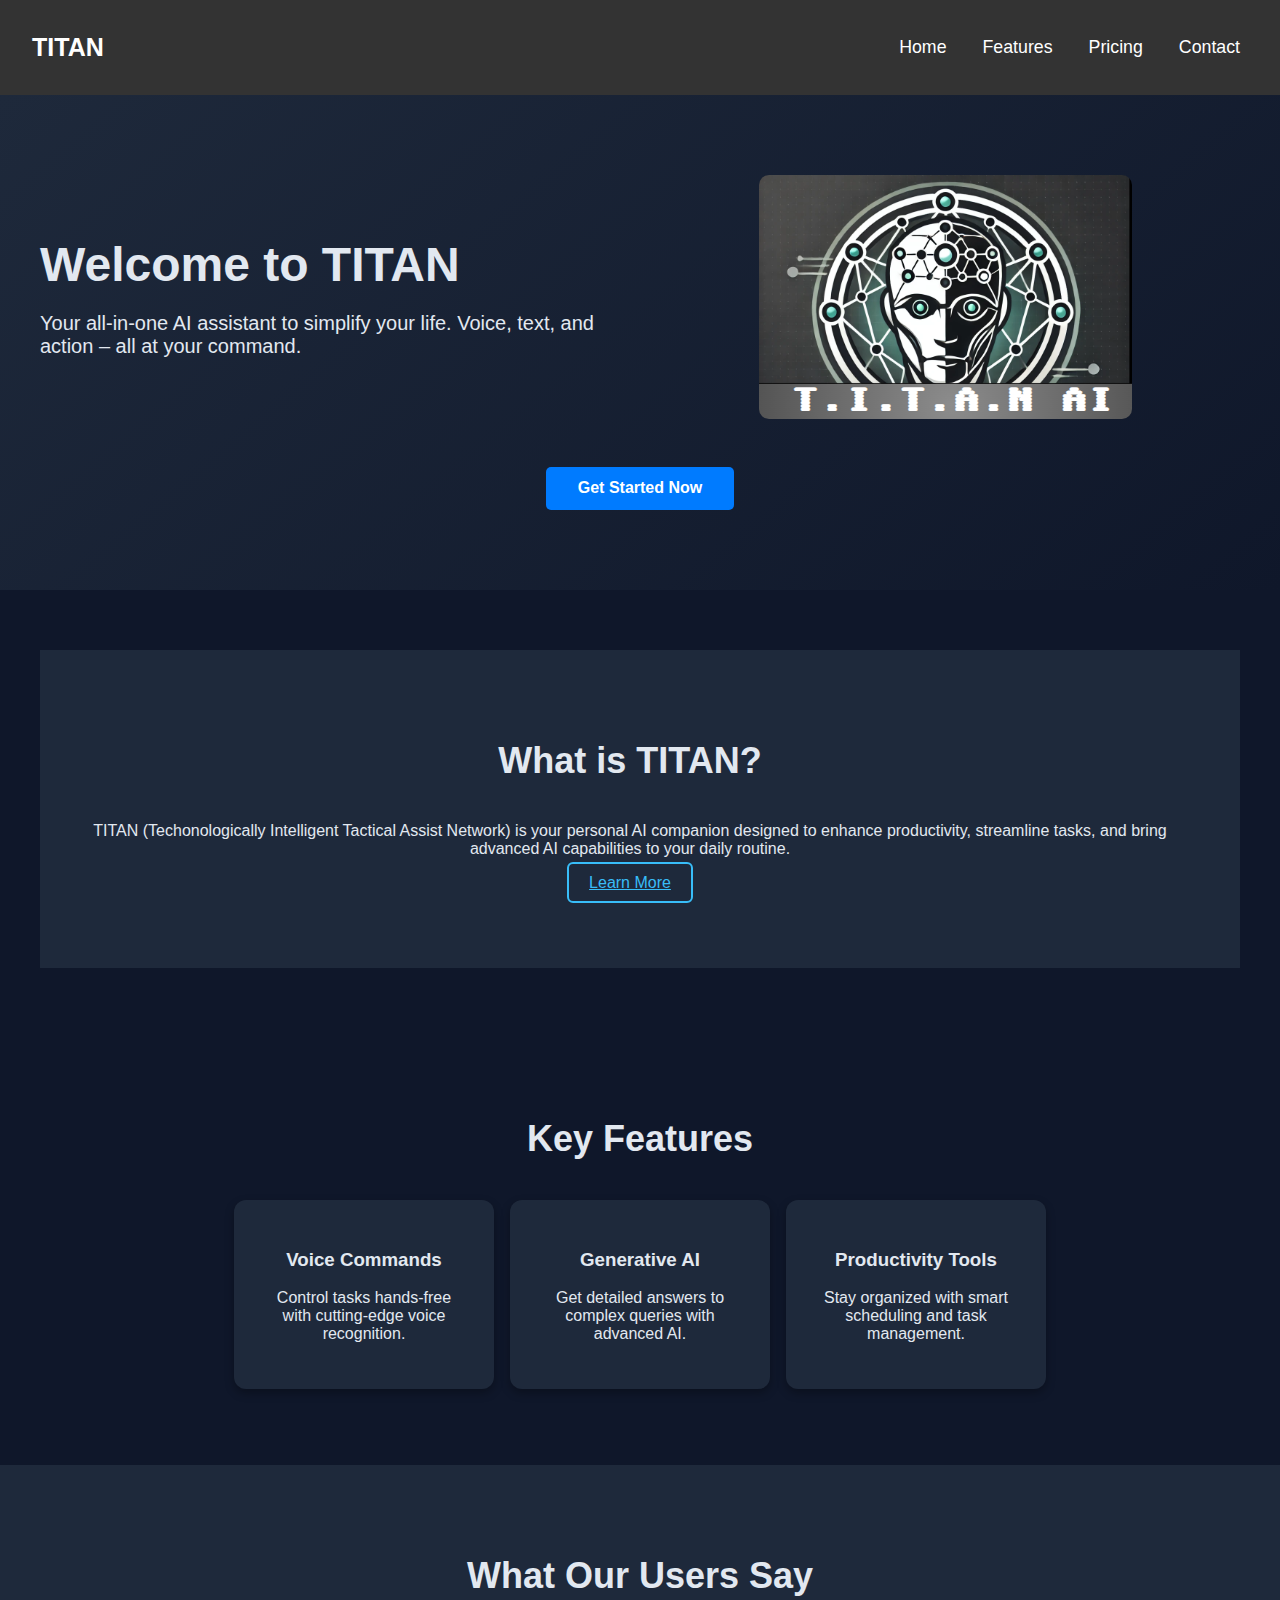
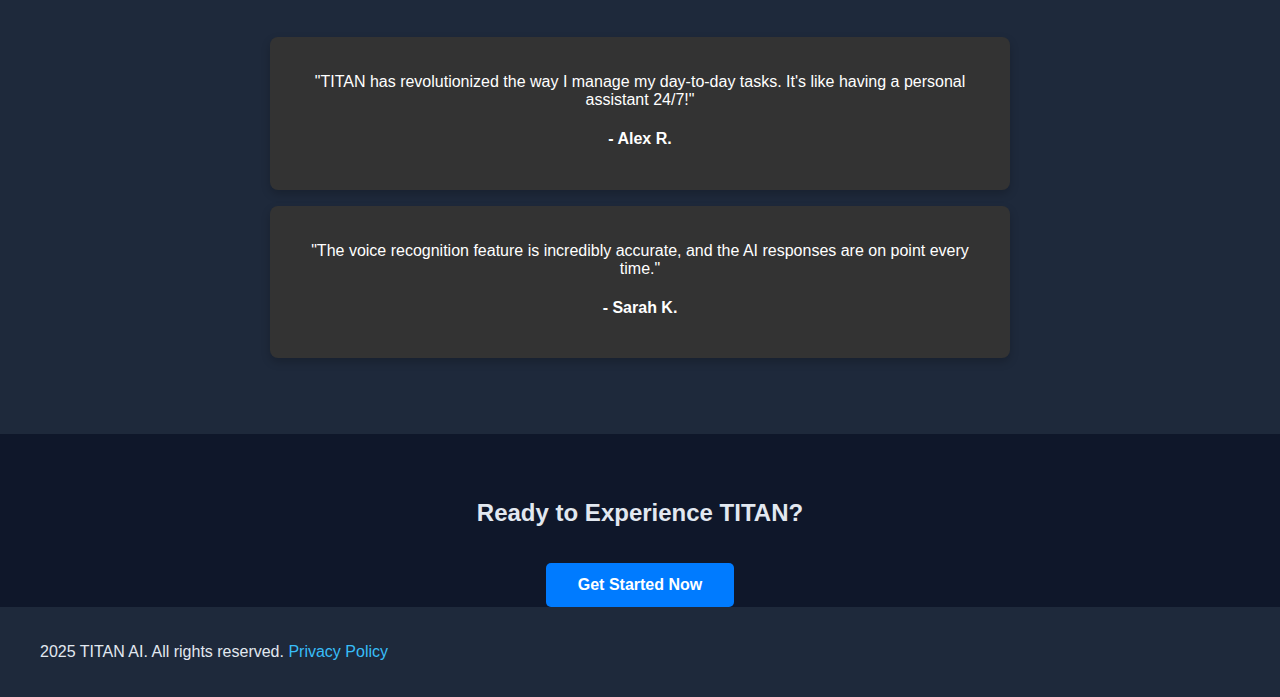
<file: index.html>
<!DOCTYPE html>
<html lang="en">
<head>
  <meta charset="UTF-8">
  <meta name="viewport" content="width=device-width, initial-scale=1.0">
  <title>TITAN - Home</title>
  <link rel="stylesheet" href="style.css">
  <style>
    body {
      font-family: Arial, sans-serif;
      margin: 0;
      padding: 0;
      width: 100%;
    }
    #header {
      display: flex;
      justify-content: space-between;
      align-items: center;
      padding: 1rem 2rem;
      background-color: #333;
      color: white;
    }
    #header nav a {
      color: white;
      margin: 0 0.5rem;
      text-decoration: none;
      font-size: 111%
    }
   
    
    .about, .features, .testimonials, .cta {
      align-items: center;
      text-align: center;
      align-content: center;
    }
    .about-content, .about-image, .features-grid, .testimonial-card {
      margin-bottom: 1rem;
      align-content: center;
      text-align: center;
    }
    .features-grid {
      display: flex;
      justify-content: center;
      gap: 1rem;
    }
    .feature-card {
      text-align: center;
      width: 200px;
    }
    .cta-button {
      padding: 0.8rem 2rem;
      background-color: #007BFF;
      color: white;
      text-decoration: none;
      border-radius: 5px;
      display: inline-block;
      margin-top: 1rem;
    }
  
  </style>
</head>
<body>

  <!-- Header -->
  <header id="header">
    <h1>TITAN</h1>
    <nav>
      <a href="index.html">Home</a>
      <a href="info.html">Features</a>
      <a href="price.html">Pricing</a>
      <a href="contact.html">Contact</a>
    </nav>
  </header>

  <!-- Hero Section -->
  <section class="hero">
    <div class="hero-content">
      <h1>Welcome to TITAN</h1>
      <p>Your all-in-one AI assistant to simplify your life. Voice, text, and action – all at your command.</p>
    </div>
    <div class="hero-image">
      <img src="logo.png" alt="AI Assistant Illustration">
    </div>
    <div style="width: 100%; text-align: center; margin-top: 2rem;">
      <a href="/get-started" class="cta-button">Get Started Now</a>
    </div>
    <div class="hero-def">
        <h3><b></b></h3>
    </div>
  </section>
  <div class=" features">
<center>
  <!-- About Section -->
  <section class="about">
    <div class="about-content" style="width: 100%;">
      <h2>What is TITAN?</h2>
      <p>TITAN (Techonologically Intelligent Tactical Assist Network) is your personal AI companion designed to enhance productivity, streamline tasks, and bring advanced AI capabilities to your daily routine.</p>
      <a href="/learn-more" class="learn-more-button">Learn More</a>
    </center>
    </div>
</div>
  </section>

  <!-- Features Section -->
  <section class="features">
    <h2>Key Features</h2>
    <div class="features-grid">
      <div class="feature-card">
        <h3>Voice Commands</h3>
        <p>Control tasks hands-free with cutting-edge voice recognition.</p>
      </div>
      <div class="feature-card">
        <h3>Generative AI</h3>
        <p>Get detailed answers to complex queries with advanced AI.</p>
      </div>
      <div class="feature-card">
        <h3>Productivity Tools</h3>
        <p>Stay organized with smart scheduling and task management.</p>
      </div>
    </div>
  </section>

  <!-- Testimonials Section -->
  <section class="testimonials">
    <h2>What Our Users Say</h2>
    <div class="testimonial-card">
      <p>"TITAN has revolutionized the way I manage my day-to-day tasks. It's like having a personal assistant 24/7!"</p>
      <h4>- Alex R.</h4>
    </div>
    <div class="testimonial-card">
      <p>"The voice recognition feature is incredibly accurate, and the AI responses are on point every time."</p>
      <h4>- Sarah K.</h4>
    </div>
  </section>

  <!-- Call-to-Action Section -->
  <section class="cta" style="padding-top:45px">
    <h2>Ready to Experience TITAN?</h2>
    <a href="/get-started" class="cta-button">Get Started Now</a>
  </section>

  <!-- Footer -->
  <footer>
    <p>2025 TITAN AI. All rights reserved. <a href="/privacy-policy">Privacy Policy</a></p>
  </footer>
</body>
</html>
</file>
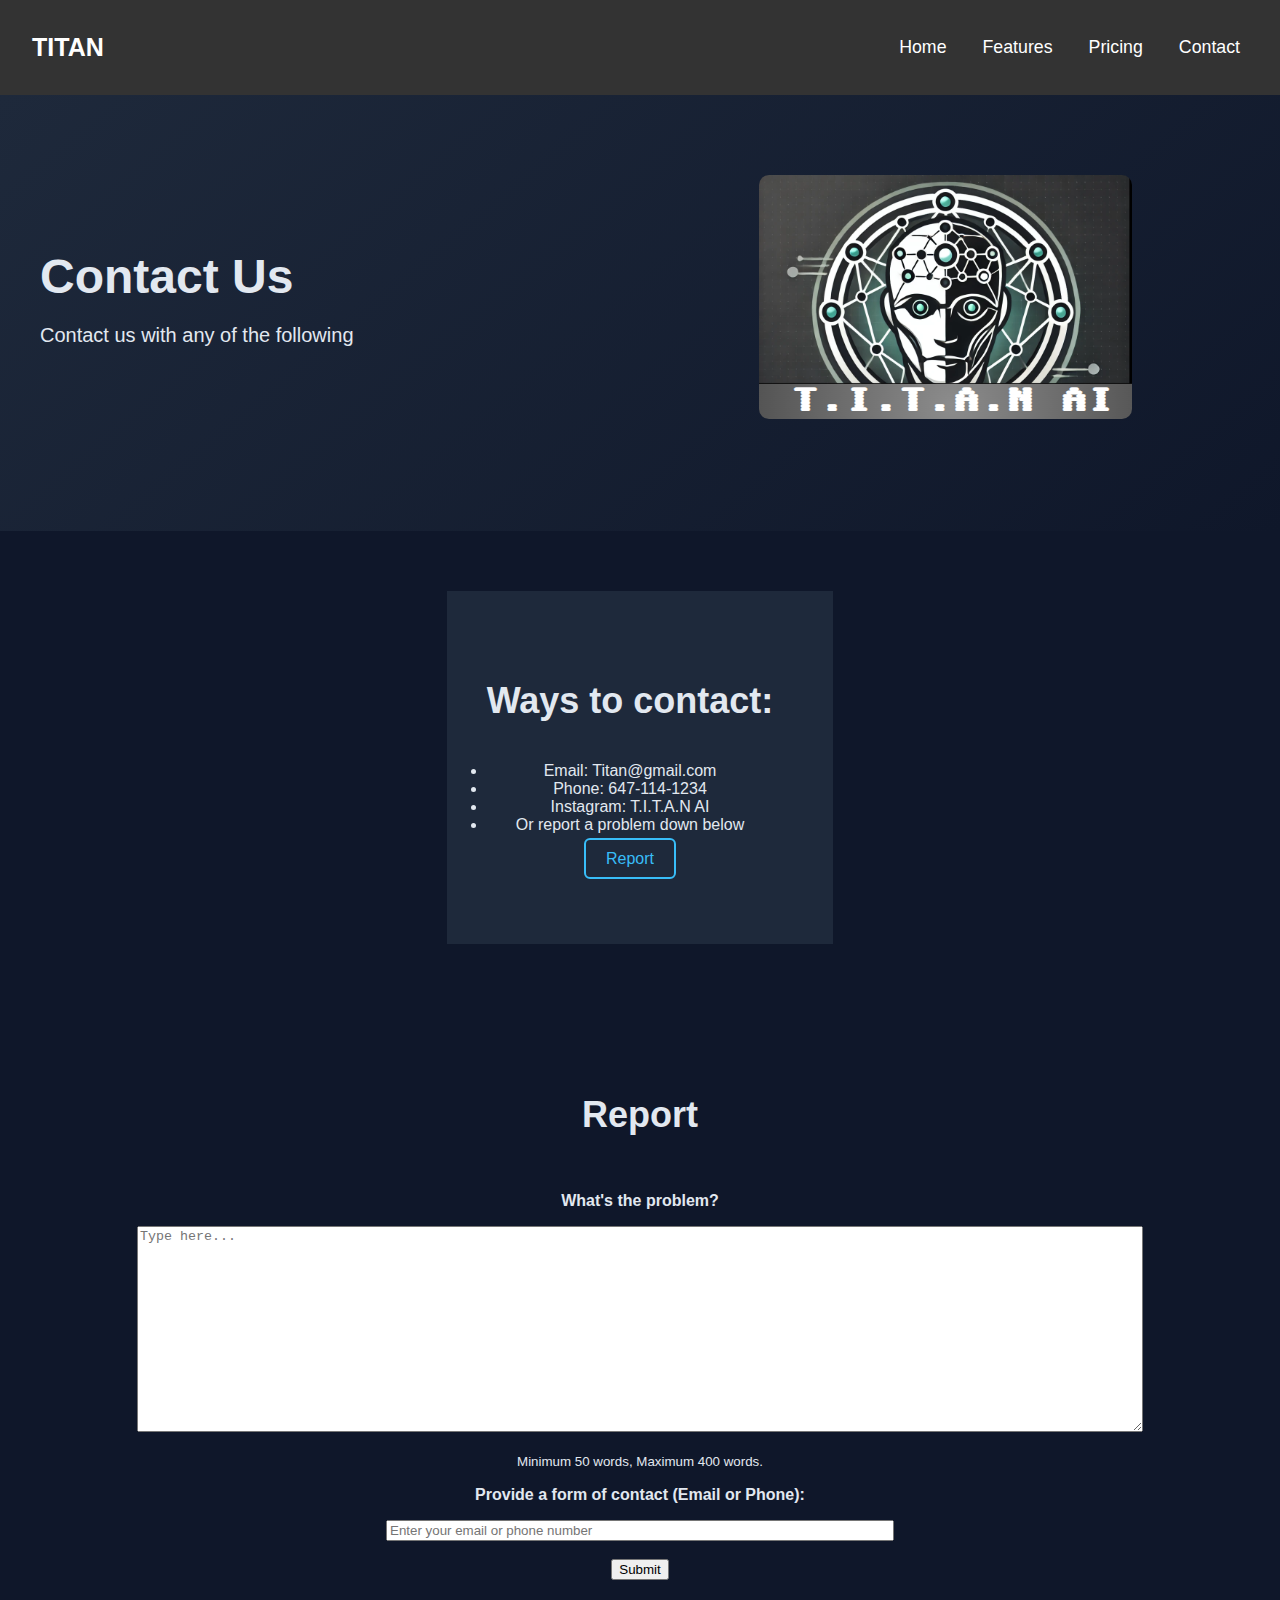
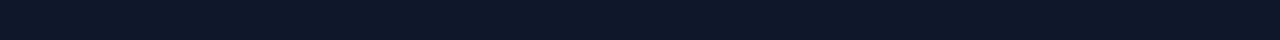
<file: contact.html>
<!DOCTYPE html>
<html lang="en">
<head>
  <meta charset="UTF-8">
  <meta name="viewport" content="width=device-width, initial-scale=1.0">
  <title>TITAN - Home</title>
  <link rel="stylesheet" href="style.css">
  <style>
    body {
      font-family: Arial, sans-serif;
      margin: 0;
      padding: 0;
      width: 100%;
    }
    #header {
      display: flex;
      justify-content: space-between;
      align-items: center;
      padding: 1rem 2rem;
      background-color: #333;
      color: white;
    }
    #header nav a {
      color: white;
      margin: 0 0.5rem;
      text-decoration: none;
      font-size: 111%
    }
   
    
    .about, .features, .testimonials, .cta {
      align-items: center;
      text-align: center;
      align-content: center;
    }
    .about-content, .about-image, .features-grid, .testimonial-card {
      margin-bottom: 1rem;
      align-content: center;
      text-align: center;
      
    }
    .features-grid {
      display: flex;
      justify-content: center;
      gap: 1rem;
    }
    .feature-card {
      text-align: center;
      width: 200px;
    }
    .cta-button {
      padding: 0.8rem 2rem;
      background-color: #007BFF;
      color: white;
      text-decoration: none;
      border-radius: 5px;
      display: inline-block;
      margin-top: 1rem;
    }
  
  </style>
</head>
<body>

  <header id="header">
    <h1>TITAN</h1>
    <nav>
      <a href="index.html">Home</a>
      <a href="info.html">Features</a>
      <a href="price.html">Pricing</a>
      <a href="contact.html">Contact</a>
    </nav>
  </header>

  <section class="hero">
    <div class="hero-content">
      <h1>Contact Us</h1>
      <p>Contact us with any of the following</p>
    </div>
    <div class="hero-image">
      <img src="logo.png" alt="AI Assistant Illustration">
    </div>
    <div style="width: 100%; text-align: center; margin-top: 2rem;">
    </div>
    <div class="hero-def">
        <h3><b></b></h3>
    </div>
  </section>
  <div class=" features">
<center>
  <section class="about">
    <div class="about-content" style="width: 100%;">
      <h2>Ways to contact:</h2>

      <p>
        <li>Email: Titan@gmail.com</li>
        <li>Phone: 647-114-1234</li>
        <li>Instagram: T.I.T.A.N AI</li>
       <li>Or report a problem down below</li>
      </p>
      <a onclick="window.location.href='#report'" class="learn-more-button">Report</a>
    </center>
    </div>
</div>
  </section>
 
 
  <a name="report"></a>
  <section class="features" id="report">
    <h2>Report</h2>
    <form id="reportForm">
      <b><p>What's the problem?</p></b>
      <textarea 
        id="problemInput" 
        placeholder="Type here..." 
        style="width:1000px; height:200px;" 
        required 
      ></textarea>
      <p><small>Minimum 50 words, Maximum 400 words.</small></p>
      
      <b><p>Provide a form of contact (Email or Phone):</p></b>
      <input 
        type="text" 
        id="contactInput" 
        placeholder="Enter your email or phone number" 
        style="width:500px;" 
        required
      >
      <br><br>
      
      <input type="submit" value="Submit">
      <p id="formMessage" style="color:green; display:none;"></p>
    </form>
  </section>
  
  <script>
    const form = document.getElementById("reportForm");
    const problemInput = document.getElementById("problemInput");
    const contactInput = document.getElementById("contactInput");
    const formMessage = document.getElementById("formMessage");
  
    form.addEventListener("submit", (event) => {
      event.preventDefault(); // Prevent the form from submitting the traditional way
  
      // Get input values
      const problemText = problemInput.value.trim();
      const contactText = contactInput.value.trim();
  
      // Word count validation
      const wordCount = problemText.split(/\s+/).filter(word => word).length;
  
      if (wordCount < 50) {
        alert("The problem description must be at least 50 words.");
        return;
      }
  
      if (wordCount > 400) {
        alert("The problem description cannot exceed 400 words.");
        return;
      }
  
      // Check if contact information is provided
      if (!contactText) {
        alert("Please provide a form of contact (email or phone).");
        return;
      }
  
      // Success message and form reset
      formMessage.textContent = "Thank you! Your report has been submitted.";
      formMessage.style.display = "block";
      form.reset(); // Clear the form inputs
    });
  </script>
</file>
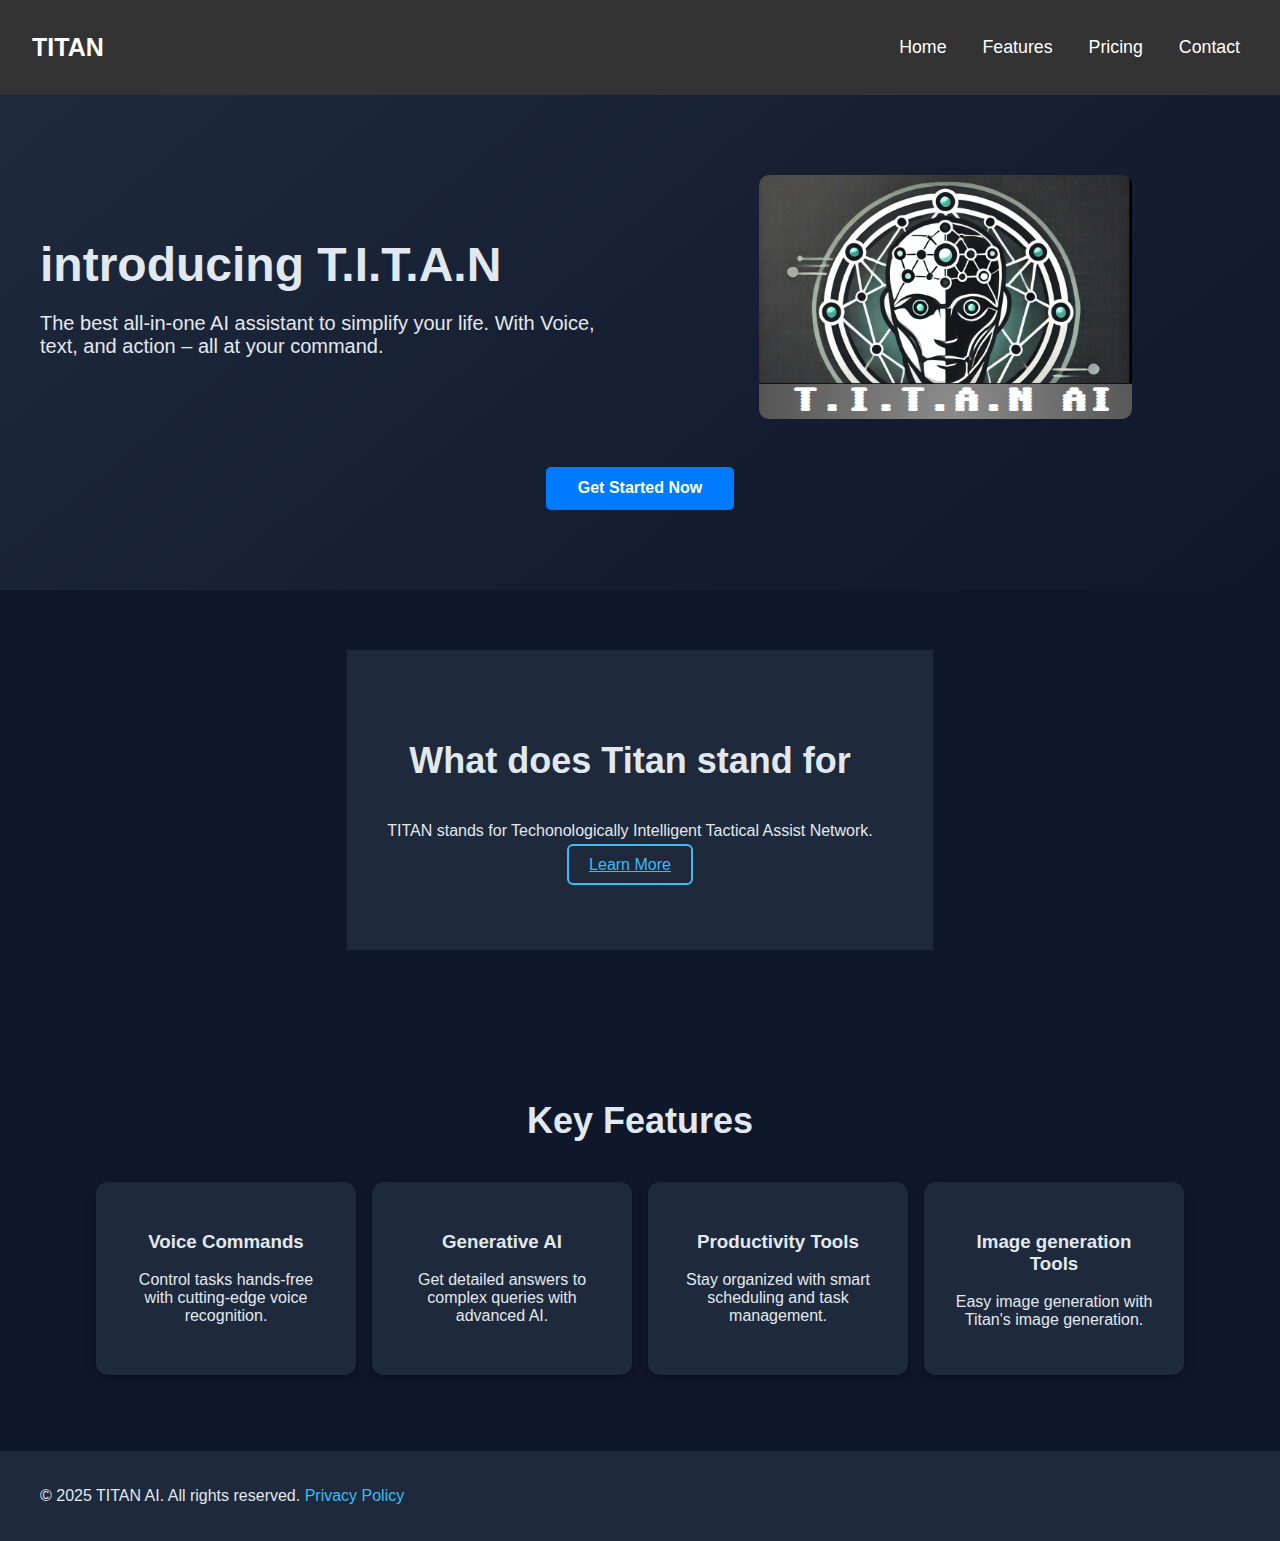
<file: info.html>
<!DOCTYPE html>
<html lang="en">
<head>
  <meta charset="UTF-8">
  <meta name="viewport" content="width=device-width, initial-scale=1.0">
  <title>TITAN - Home</title>
  <link rel="stylesheet" href="style.css">
  <style>
    body {
      font-family: Arial, sans-serif;
      margin: 0;
      padding: 0;
      width: 100%;
    }
    #header {
      display: flex;
      justify-content: space-between;
      align-items: center;
      padding: 1rem 2rem;
      background-color: #333;
      color: white;
    }
    #header nav a {
      color: white;
      margin: 0 0.5rem;
      text-decoration: none;
      font-size: 111%
    }
   
    
    .about, .features, .testimonials, .cta {
      align-items: center;
      text-align: center;
      align-content: center;
    }
    .about-content, .about-image, .features-grid, .testimonial-card {
      margin-bottom: 1rem;
      align-content: center;
      text-align: center;
    }
    .features-grid {
      display: flex;
      justify-content: center;
      gap: 1rem;
    }
    .feature-card {
      text-align: center;
      width: 200px;
    }
    .cta-button {
      padding: 0.8rem 2rem;
      background-color: #007BFF;
      color: white;
      text-decoration: none;
      border-radius: 5px;
      display: inline-block;
      margin-top: 1rem;
    }
  
  </style>
</head>
<body>

  <header id="header">
    <h1>TITAN </h1>
    <nav>
      <a href="index.html">Home</a>
      <a href="info.html">Features</a>
      <a href="price.html">Pricing</a>
      <a href="contact.html">Contact</a>
    </nav>
  </header>

  <section class="hero">
    <div class="hero-content">
      <h1>introducing T.I.T.A.N</h1>
      <p> The best all-in-one AI assistant to simplify your life. With Voice, text, and action – all at your command.</p>
    </div>
    <div class="hero-image">
      <img src="logo.png" alt="AI Assistant Illustration">
    </div>
    <div style="width: 100%; text-align: center; margin-top: 2rem;">
      <a href="price.html" class="cta-button">Get Started Now</a>
    </div>
    <div class="hero-def">
        <h3><b></b></h3>
    </div>
  </section>
  <div class=" features">
<center>
  <section class="about">
    <div class="about-content" style="width: 100%;">
      <h2>What does Titan stand for</h2>
      <p>TITAN stands for Techonologically Intelligent Tactical Assist Network.</p>
      <a href="info.html" class="learn-more-button">Learn More</a>
    </center>
    </div>
</div>
  </section>

  <section class="features">
    <h2>Key Features</h2>
    <div class="features-grid">
      <div class="feature-card">
        <h3>Voice Commands</h3>
        <p>Control tasks hands-free with cutting-edge voice recognition.</p>
      </div>
      <div class="feature-card">
        <h3>Generative AI</h3>
        <p>Get detailed answers to complex queries with advanced AI.</p>
      </div>
      <div class="feature-card">
        <h3>Productivity Tools</h3>
        <p>Stay organized with smart scheduling and task management.</p>
      </div>
      <div class="feature-card">
        <h3>Image generation Tools</h3>
        <p>Easy image generation with Titan's image generation.</p>
      </div>
    </div>
  </section>

 

  <footer>
    <p>© 2025 TITAN AI. All rights reserved. <a href="/privacy-policy">Privacy Policy</a></p>
  </footer>
</body>
</html>
</file>
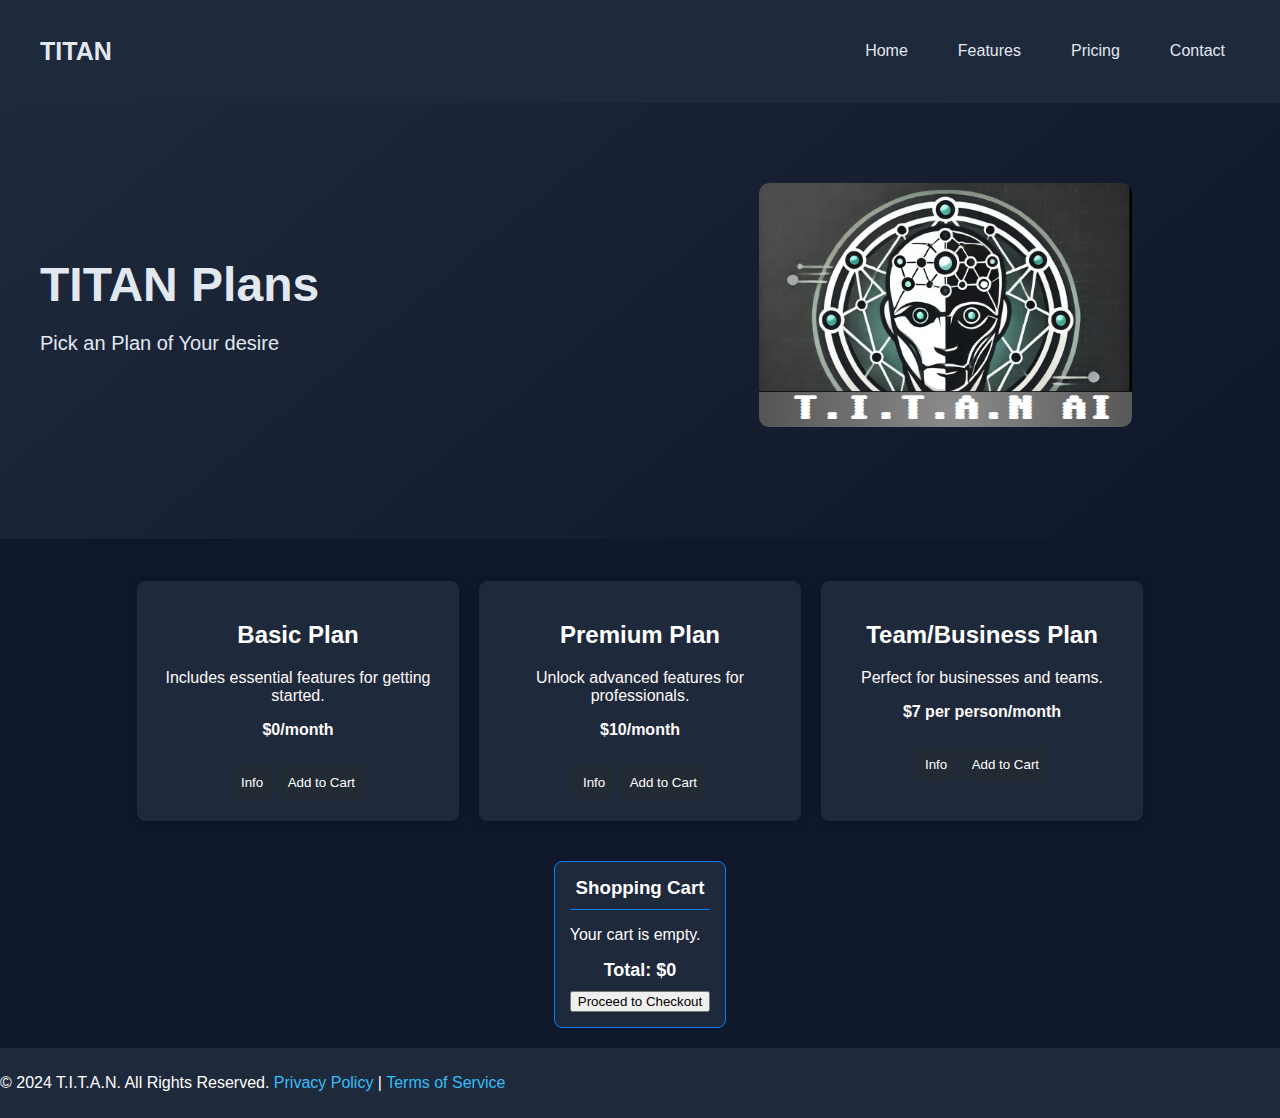
<file: price.html>
<!DOCTYPE html>
<html lang="en">
<head>
  <meta charset="UTF-8">
  <meta name="viewport" content="width=device-width, initial-scale=1.0">
  <title>T.I.T.A.N - Pricing</title>
  <link rel="stylesheet" href="style.css">
  <style>
  

   

    
      /* Ensure the body and HTML use the full height */
      html, body {
        height: 100%;
        margin: 0;
        display: flex;
        flex-direction: column;
      }
    
      /* Header styling */
      
    
      nav a {
        color: white;
        margin: 0 15px;
        text-decoration: none;
      }
    
      nav a:hover {
        text-decoration: underline;
      }
    
      /* Main content area to push footer */
      .container {
        flex: 1; /* Allows this section to grow and shrink dynamically */
        display: flex;
        flex-wrap: wrap;
        justify-content: center;
        gap: 20px;
        padding: 20px;
      }
    
      /* Footer styling */
      footer {
        background-color: #1e293b;
        color: white;
        text-align: center;
        padding: 10px 0;
        width: 100%;
      }
    
      /* Card styling */
      .card {
        background-color: #1e293b;
        border: 1px solid #1e293b;
        border-radius: 8px;
        padding: 20px;
        width: 280px;
        text-align: center;
        box-shadow: 0 2px 8px rgba(0, 0, 0, 0.1);
      }
    
      .card h2 {
        color: #ffffff;
      }
    
      .card p {
        color: #fff9f9;
      }
    
      .card button {
        background-color: #222a33;
        color: white;
        border: none;
        padding: 10px;
        margin-top: 10px;
        border-radius: 5px;
        cursor: pointer;
      }
    
      .card button:hover {
        background-color: #0056b3;
      }
    
      .plan-details {
        display: none;
        text-align: left;
        margin-top: 10px;
        color: #b6c0ca;
      }
    
      /* Cart Section */
      #cart-section {
        background-color: #1e293b;
        border: 1px solid #007BFF;
        border-radius: 8px;
        padding: 15px;
        margin: 20px auto;
        max-width: 600px;
        color: #ffffff;
      }
    
      #cart-section h3 {
        text-align: center;
        margin: 0;
        padding-bottom: 10px;
        border-bottom: 1px solid #007BFF;
      }
    
      .cart-item {
        display: flex;
        justify-content: space-between;
        align-items: center;
        margin-top: 10px;
      }
    
      .cart-item button {
        background-color: #e74c3c;
        color: rgb(13, 54, 141);
        border: none;
        padding: 5px 8px;
        border-radius: 5px;
        cursor: pointer;
      }
    
      .total {
        text-align: center;
        margin-top: 10px;
        font-size: 18px;
        font-weight: bold;
      }
    </style>
    
    
  </style>
</head>
<body>
 <header id="header">
    <h1>TITAN</h1>
    <nav>
      <a href="index.html">Home</a>
      <a href="info.html">Features</a>
      <a href="price.html">Pricing</a>
      <a href="contact.html">Contact</a>
    </nav>
  </header>
<section class="hero">
    <div class="hero-content">
      <h1>TITAN Plans</h1>
      <p>Pick an Plan of Your desire</p>
    </div>
    <div class="hero-image">
      <img src="logo.png" alt="AI Assistant Illustration">
    </div>
    <div style="width: 100%; text-align: center; margin-top: 2rem;">
    </div>
    <div class="hero-def">
        <h3><b></b></h3>
    </div>
  </section>
  <div class="container" style="margin-top: 22px;">
    <div class="card">
      <h2>Basic Plan</h2>
      <p>Includes essential features for getting started.</p>
      <p><strong>$0/month</strong></p>
      <button class="info-button" onclick="toggleDetails('basic-details')">Info</button>
      <div class="plan-details" id="basic-details">
        <ul>
          <li>Voice chatting</li>
          <li>Web searches</li>
          <li>Limited time</li>
        </ul>
      </div>
      <button onclick="addToCart('Basic Plan', 0)">Add to Cart</button>
    </div>

    <div class="card">
      <h2>Premium Plan</h2>
      <p>Unlock advanced features for professionals.</p>
      <p><strong>$10/month</strong></p>
      <button class="info-button" onclick="toggleDetails('premium-details')">Info</button>
      <div class="plan-details" id="premium-details">
        <ul>
          <li>Unlimited time</li>
          <li>App opening</li>
          <li>Volume control</li>
          <li>Everything in the Basic Plan</li>
        </ul>
      </div>
      <button onclick="addToCart('Premium Plan', 10)">Add to Cart</button>
    </div>

    <div class="card">
      <h2>Team/Business Plan</h2>
      <p>Perfect for businesses and teams.</p>
      <p><strong>$7 per person/month</strong></p>
      <button class="info-button" onclick="toggleDetails('business-details')">Info</button>
      <div class="plan-details" id="business-details">
        <ul>
          <li>Everything in the Premium Plan</li>
          <li>Custom business integrations</li>
        </ul>
        <p>Contact us for team pricing.</p>
      </div>
      <button onclick="addToCart('Business Plan Starter Fee', 65)">Add to Cart</button>
    </div>
  </div>

  <div id="cart-section">
    <h3>Shopping Cart</h3>
    <div id="cart-items">
      <p>Your cart is empty.</p>
    </div>
    <div class="total" id="total-price">Total: $0</div>
    <button style="margin-top: 10px; width: 100%;" onclick="checkout()">Proceed to Checkout</button>
  </div>

  <footer>
    <p>&copy; 2024 T.I.T.A.N. All Rights Reserved. <a href="privacy.html">Privacy Policy</a> | <a href="terms.html">Terms of Service</a></p>
  </footer>

  <script>
    let cartItems = [];
    let totalPrice = 0;

    function addToCart(plan, price) {
      cartItems.push({ name: plan, price: price });
      totalPrice += price;
      updateCart();
    }

    function removeFromCart(index) {
      totalPrice -= cartItems[index].price;
      cartItems.splice(index, 1);
      updateCart();
    }

    function updateCart() {
      const cartItemsDiv = document.getElementById('cart-items');
      const totalPriceDiv = document.getElementById('total-price');

      cartItemsDiv.innerHTML = '';

      if (cartItems.length === 0) {
        cartItemsDiv.innerHTML = '<p>Your cart is empty.</p>';
        totalPrice = 0;
      } else {
        cartItems.forEach((item, index) => {
          const cartItemDiv = document.createElement('div');
          cartItemDiv.className = 'cart-item';
          cartItemDiv.innerHTML = 
            `<span>${item.name} - $${item.price}</span>
            <button onclick="removeFromCart(${index})">Remove</button>`;
          cartItemsDiv.appendChild(cartItemDiv);
        });
      }

      totalPriceDiv.textContent = `Total: $${totalPrice}`;
    }

    function checkout() {
      alert('Proceeding to checkout. This is just a placeholder action.');
    }

    function toggleDetails(detailsId) {
      const detailsDiv = document.getElementById(detailsId);
      detailsDiv.style.display = detailsDiv.style.display === 'block' ? 'none' : 'block';
    }
  </script>
</body>
</html>
</file>
<file: style.css>
/* General Styles */
body {
  margin: 0;
  padding: 0;
  font-family: 'Inter', Arial, sans-serif;
  background-color: #0f172a;
  color: #e2e8f0;
  height: 100%;
  display: flex;
  flex-direction: column; /* Ensures sections stack vertically */
}

/* Header */
#header {
  display: flex;
  flex-wrap: wrap;
  justify-content: space-between;
  align-items: center;
  padding: 20px 40px;
  background-color: #1e293b;
  position: sticky;
  top: 0;
  z-index: 100;
}


#header h1 {
  font-size: 25px;
}

#header nav {
  display: flex;
  gap: 20px; /* Adds space between nav links */
}

#header nav a {
  color: #e2e8f0;
  font-weight: 500;
  text-decoration: none;
  transition: color 0.3s ease;
}

#header nav a:hover {
  color: #38bdf8;
}

/* Hero Section */
.hero {
  display: flex;
  flex-wrap: wrap; /* Makes the layout responsive */
  justify-content: space-between;
  align-items: center;
  padding: 80px 40px;
  background: linear-gradient(140deg, #1e293b, #0f172a);
}

.hero-content {
  flex: 1;
  margin-right: 20px;
  max-width: 600px;
}

.hero-content h1 {
  font-size: 48px;
  font-weight: 800;
  margin-bottom: 20px;
}

.hero-content p {
  font-size: 20px;
  margin-bottom: 30px;
}

.cta-button {
  padding: 15px 30px;
  background-color: #38bdf8;
  color: #fff;
  font-weight: 600;
  border-radius: 8px;
  transition: background-color 0.3s ease, transform 0.2s ease;
}

.cta-button:hover {
  background-color: #0ea5e9;
  transform: translateY(-5px);
}

.hero-image {
  flex: 1;
  display: flex;
  justify-content: center;
  align-items: center;
}

.hero-image img {
  max-width: 100%;
  border-radius: 10px;
}

/* About Section */
.about {
  display: flex;
  flex-wrap: wrap; /* Ensures responsiveness */
  justify-content: space-between;
  align-items: center;
  padding: 60px 40px;
  background-color: #1e293b;
}

.about-content {
  flex: 1;
  margin-right: 20px;
}

.about-content h2 {
  font-size: 36px;
  margin-bottom: 20px;
}

.learn-more-button {
  padding: 10px 20px;
  background-color: transparent;
  border: 2px solid #38bdf8;
  color: #38bdf8;
  border-radius: 6px;
  transition: all 0.3s ease;
}

.learn-more-button:hover {
  background-color: #38bdf8;
  color: #fff;
}

.about-image {
  flex: 1;
  display: flex;
  justify-content: center;
  align-items: center;
}

.about-image img {
  max-width: 100%;
  border-radius: 10px;
}

/* Features Section */
.features {
  padding: 60px 40px;
  display: flex;
  flex-direction: column;
  align-items: center;
}

.features h2 {
  text-align: center;
  font-size: 36px;
  margin-bottom: 40px;
}

.features-grid {
  display: flex;
  flex-wrap: wrap; /* Enables responsiveness */
  gap: 40px;
  justify-content: center;
}

.feature-card {
  background-color: #1e293b;
  padding: 30px;
  text-align: center;
  border-radius: 12px;
  box-shadow: 0 4px 10px rgba(0, 0, 0, 0.3);
  flex: 1;
  max-width: 300px;
}

/* Testimonials */
.testimonials {
  display: flex;
  flex-direction: column;
  align-items: center;
  padding: 60px 40px;
  background-color: #1e293b;
}

.testimonials h2 {
  text-align: center;
  font-size: 36px;
  margin-bottom: 40px;
}

.testimonial-card {
  max-width: 700px;
  background-color: #333;
  color: #fff;
  padding: 20px;
  border-radius: 8px;
  text-align: center;
  box-shadow: 0 4px 10px rgba(0, 0, 0, 0.2);
  margin-bottom: 20px;
}

/* Footer */
footer {
  display: flex;
  justify-content: space-between;
  align-items: center;
  padding: 20px 40px;
  background-color: #1e293b;
  color: #e2e8f0;
}

footer a {
  color: #38bdf8;
  text-decoration: none;
}

footer a:hover {
  text-decoration: underline;
}
</file>
